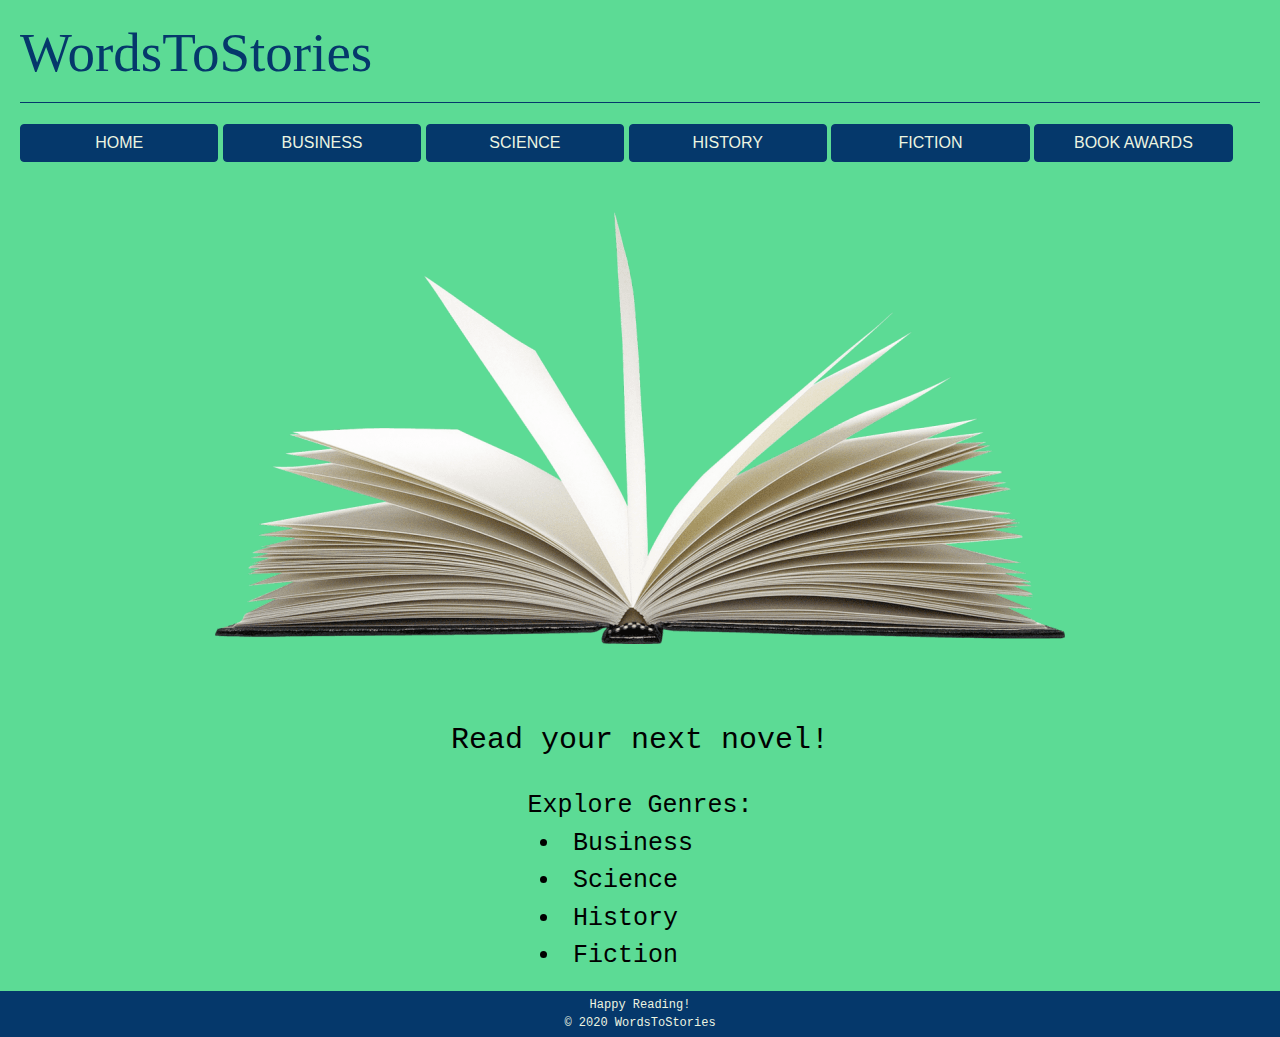
<file: index.html>
<!DOCTYPE html>

<html>

<head>
    <title>Home | WordsToStories</title>
    
    <link rel="stylesheet" href="bootstrap/css/bootstrap.min.css">    
    <script src="bootstrap/js/jquery-3.5.1.slim.min.js"></script>    
    <script src="bootstrap/js/bootstrap.js"></script>
    <script src="bootstrap/js/popper.min.js"></script>

    <link rel="stylesheet" href="styles.css">
    <link rel='shortcut icon' type ="image/icon" href='images/favicon_io/favicon.ico'>
    <meta name="viewport" content="width=device-width, initial-scale=1.0">
    
</head>

<body>
    <h2 id='heading'>WordsToStories</h2>

    <hr>

    <a class="btn btn-warning" href='index.html' >HOME</a>
    <a class="btn btn-warning" href='business.html'>BUSINESS</a>
    <a class="btn btn-warning" href='science.html'>SCIENCE</a>
    <a class="btn btn-warning" href='history.html'>HISTORY</a>
    <a class="btn btn-warning" href='fiction.html'>FICTION</a>
    <a class="btn btn-warning" href='awards.html'>BOOK AWARDS</a>
      
    <img src="images/book2.png" class="img-fluid" alt="Responsive image">

    <br>

    <div class='main'>
        Read your next novel!
    </div>

    <br>

    <div class='main2'>
        Explore Genres:

        <ul> 
            <li>
                <a href='business.html'>Business</a>
            </li> 
            <li>
                <a href='science.html'>Science</a>
            </li>   
            <li>
                <a href='history.html'>History</a>
            </li>
            <li>
                <a href='fiction.html'>Fiction</a>
            </li>
         </ul>

    </div>

    <div id='footer'>
        Happy Reading!
        <br>
        &copy 2020 WordsToStories

    </div>

    
    
</body>
    
</html>
</file>
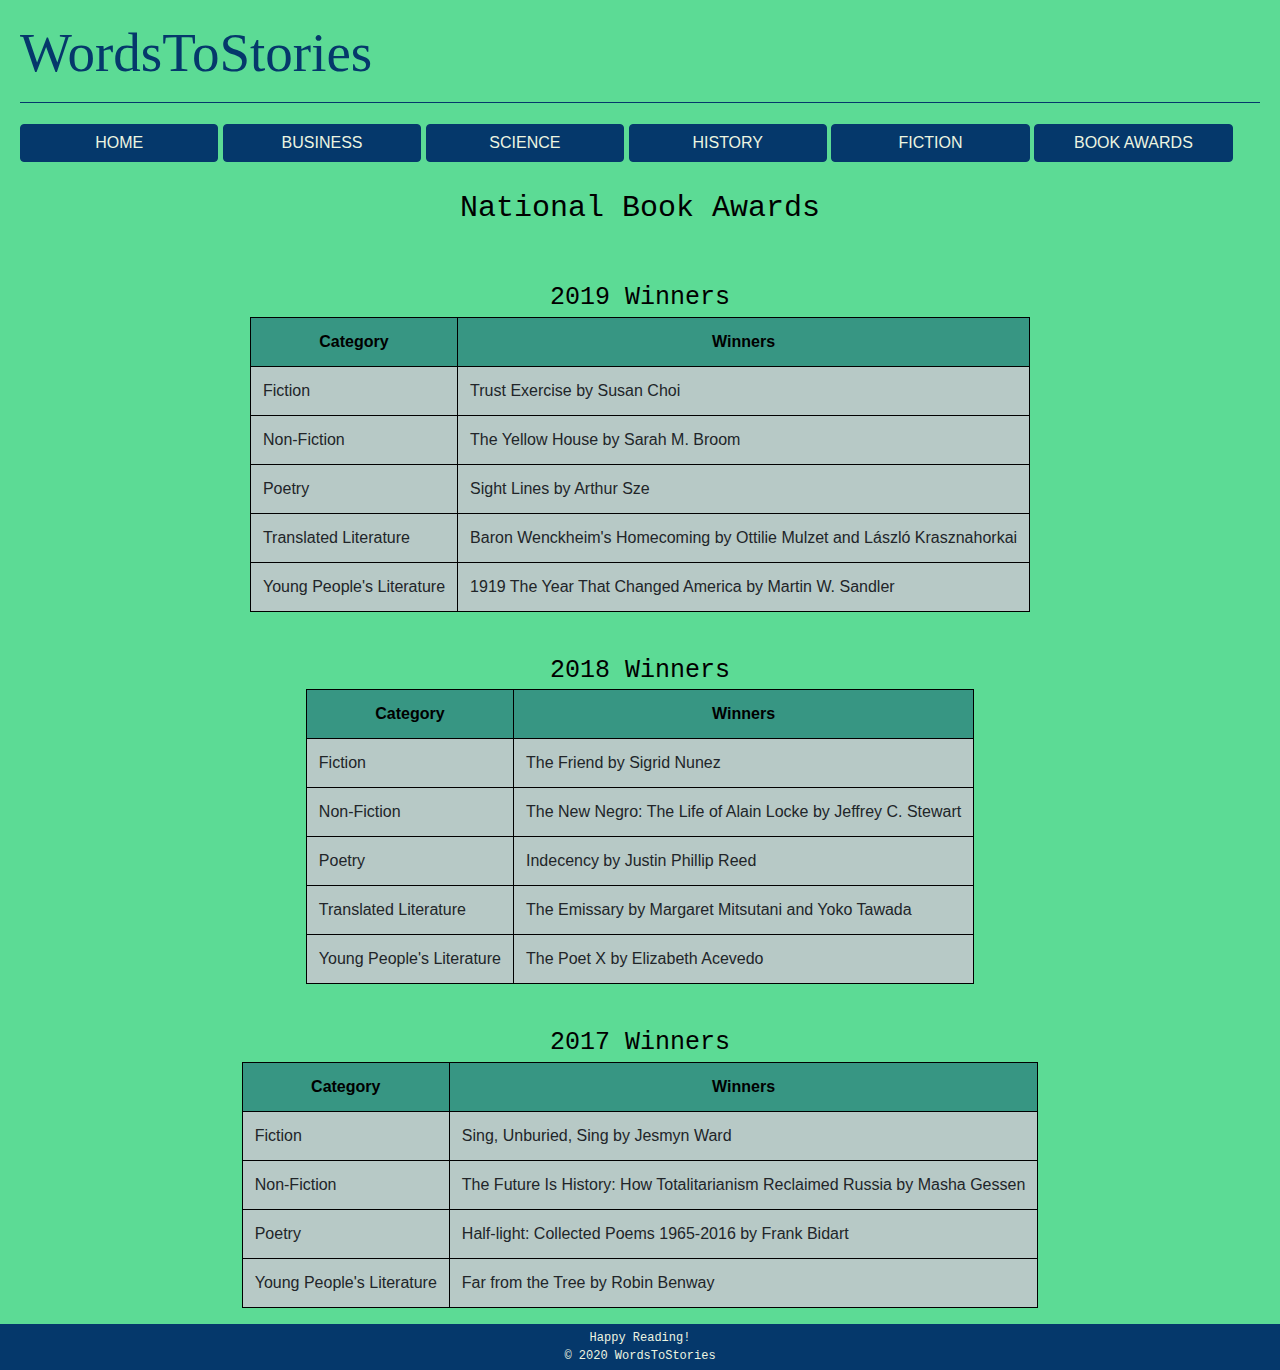
<file: awards.html>
<!DOCTYPE html>

<html>

<head>
    <title>National Book Awards | WordsToStories</title>
    
    <link rel="stylesheet" href="bootstrap/css/bootstrap.min.css">    
    <script src="bootstrap/js/jquery-3.5.1.slim.min.js"></script>    
    <script src="bootstrap/js/bootstrap.js"></script>
    <script src="bootstrap/js/popper.min.js"></script>

    <link rel="stylesheet" href="styles.css">
    <link rel='shortcut icon' type ="image/icon" href='images/favicon_io/favicon.ico'>
    <meta name="viewport" content="width=device-width, initial-scale=1.0">
    
</head>

<body>
    <h2 id='heading'>WordsToStories</h2>

    <hr>

    <a class="btn btn-warning" href='index.html' >HOME</a>
    <a class="btn btn-warning" href='business.html'>BUSINESS</a>
    <a class="btn btn-warning" href='science.html'>SCIENCE</a>
    <a class="btn btn-warning" href='history.html'>HISTORY</a>
    <a class="btn btn-warning" href='fiction.html'>FICTION</a>
    <a class="btn btn-warning" href='awards.html'>BOOK AWARDS</a>
   <br>
   <br>

    <div class='main'>
        National Book Awards 
    </div>

    <br>
    <br>
    <div class='main2'>
        2019 Winners
    </div>
    <table class = "table table-bordered table-hover">
        <tr> 
            <th>Category</th> 
            <th>Winners</th>
        </tr>
        <tr>
           <td>Fiction</td>
           <td>Trust Exercise by Susan Choi</td>
        </tr>
        <tr>
            <td>Non-Fiction</td>
            <td>The Yellow House by Sarah M. Broom</td>
        </tr>
        <tr>
            <td>Poetry</td>
            <td>Sight Lines by Arthur Sze</td>
        </tr>
        <tr>
            <td>Translated Literature</td>
            <td>Baron Wenckheim's Homecoming by Ottilie Mulzet and László Krasznahorkai</td>
        </tr>
        <tr>
            <td>Young People's Literature</td>
            <td>1919 The Year That Changed America by Martin W. Sandler </td>
        </tr>
    </table>
    <br>
    <div class='main2'>
        2018 Winners
    </div>
    <table class = "table table-bordered table-hover">
        <tr> 
            <th>Category</th> 
            <th>Winners</th>
        </tr>
        <tr>
           <td>Fiction</td>
           <td>The Friend by Sigrid Nunez</td>
        </tr>
        <tr>
            <td>Non-Fiction</td>
            <td>The New Negro: The Life of Alain Locke by Jeffrey C. Stewart</td>
        </tr>
        <tr>
            <td>Poetry</td>
            <td>Indecency by Justin Phillip Reed</td>
        </tr>
        <tr>
            <td>Translated Literature</td>
            <td>The Emissary by Margaret Mitsutani and Yoko Tawada</td>
        </tr>
        <tr>
            <td>Young People's Literature</td>
            <td>The Poet X by Elizabeth Acevedo</td>
        </tr>
    </table>

    <br>
    <div class='main2'>
        2017 Winners
    </div>
    <table class = "table table-bordered table-hover">
        <tr> 
            <th>Category</th> 
            <th>Winners</th>
        </tr>
        <tr>
           <td>Fiction</td>
           <td>Sing, Unburied, Sing by Jesmyn Ward</td>
        </tr>
        <tr>
            <td>Non-Fiction</td>
            <td>The Future Is History: How Totalitarianism Reclaimed Russia by Masha Gessen</td>
        </tr>
        <tr>
            <td>Poetry</td>
            <td>Half-light: Collected Poems 1965-2016 by Frank Bidart</td>
        </tr>
        <tr>
            <td>Young People's Literature</td>
            <td>Far from the Tree by Robin Benway</td>
        </tr>
    </table>

    <div id='footer'>
        Happy Reading!
        <br>
        &copy 2020 WordsToStories

    </div>
    
    
</body>
    
</html>
</file>
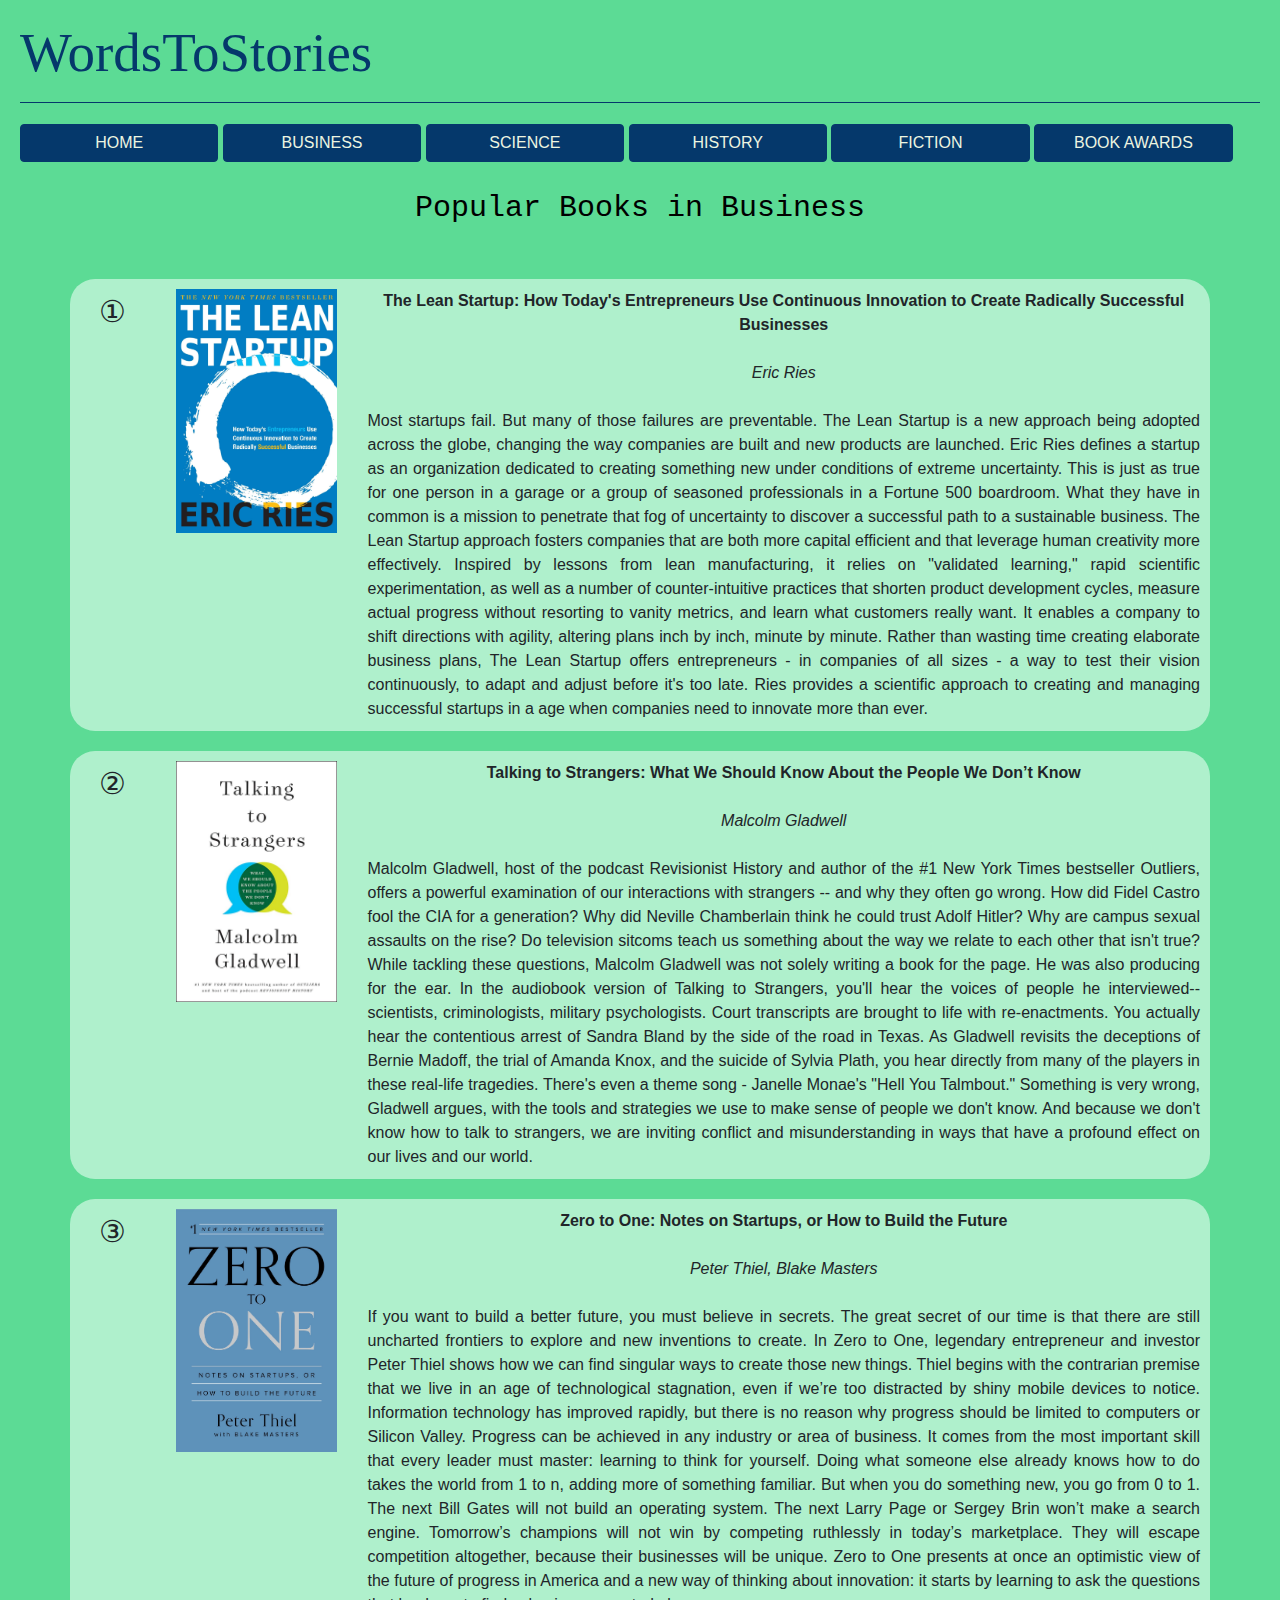
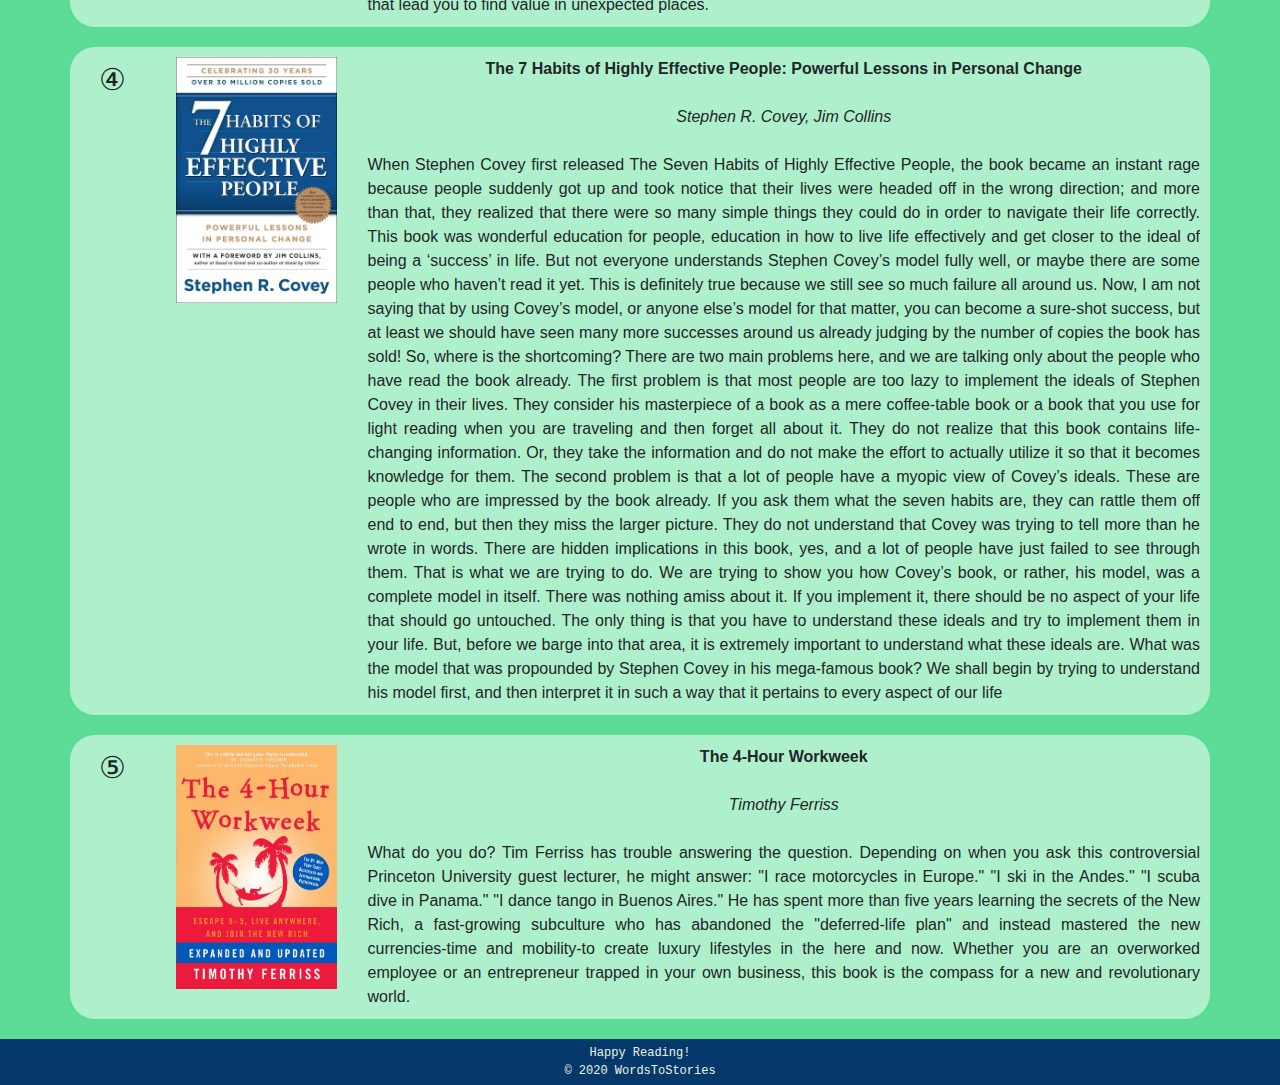
<file: business.html>
<!DOCTYPE html>

<html>

<head>
    <title>Business | WordsToStories</title>
    
    <link rel="stylesheet" href="bootstrap/css/bootstrap.min.css">    
    <script src="bootstrap/js/jquery-3.5.1.slim.min.js"></script>    
    <script src="bootstrap/js/bootstrap.js"></script>
    <script src="bootstrap/js/popper.min.js"></script>

    <link rel="stylesheet" href="styles.css">
    <link rel='shortcut icon' type ="image/icon" href='images/favicon_io/favicon.ico'>
    <meta name="viewport" content="width=device-width, initial-scale=1.0">
    
</head>

<body>
    <h2 id='heading'>WordsToStories</h2>

    <hr>

    <a class="btn btn-warning" href='index.html' >HOME</a>
    <a class="btn btn-warning" href='business.html'>BUSINESS</a>
    <a class="btn btn-warning" href='science.html'>SCIENCE</a>
    <a class="btn btn-warning" href='history.html'>HISTORY</a>
    <a class="btn btn-warning" href='fiction.html'>FICTION</a>
    <a class="btn btn-warning" href='awards.html'>BOOK AWARDS</a>
   <br>
   <br>

    <div class='main'>
        Popular Books in Business
    </div>

    <br>
    <br>

    <div class="container">

        <div class="row">

            <div class="col-1">
                &#9312;
            </div>

            <div class="col-2">
                <img src="images/business_1.jpg" alt="image" >
            </div>

            <div class="col-9">
                <div class='title'>
                    The Lean Startup: How Today's Entrepreneurs Use Continuous Innovation to Create Radically Successful Businesses
                </div>
                <br>   
                <div class='author'>
                    Eric Ries
                </div>            
                <br>
                <div class='description'>
                    Most startups fail. But many of those failures are preventable. The Lean Startup is a new approach being adopted across the globe, changing the way companies are built and new products are launched.

                    Eric Ries defines a startup as an organization dedicated to creating something new under conditions of extreme uncertainty. This is just as true for one person in a garage or a group of seasoned professionals in a Fortune 500 boardroom. What they have in common is a mission to penetrate that fog of uncertainty to discover a successful path to a sustainable business.
        
        
        
                    The Lean Startup approach fosters companies that are both more capital efficient and that leverage human creativity more effectively. Inspired by lessons from lean manufacturing, it relies on "validated learning," rapid scientific experimentation, as well as a number of counter-intuitive practices that shorten product development cycles, measure actual progress without resorting to vanity metrics, and learn what customers really want. It enables a company to shift directions with agility, altering plans inch by inch, minute by minute.
        
                    Rather than wasting time creating elaborate business plans, The Lean Startup offers entrepreneurs - in companies of all sizes - a way to test their vision continuously, to adapt and adjust before it's too late. Ries provides a scientific approach to creating and managing successful startups in a age when companies need to innovate more than ever.
                </div>
                
                
            </div>
        </div>
    </div>

    <div class="container">

        <div class="row">

            <div class="col-1">
                &#9313;
            </div>

            <div class="col-2">
                <img src="images/business_3.jpg" alt="image" >
            </div>

            <div class="col-9">
                <div class='title'>
                    Talking to Strangers: What We Should Know About the People We Don’t Know
                </div>
                <br>   
                <div class='author'>
                    Malcolm Gladwell
                </div>            
                <br>
                <div class='description'>
                    Malcolm Gladwell, host of the podcast Revisionist History and author of the #1 New York Times bestseller Outliers, offers a powerful examination of our interactions with strangers -- and why they often go wrong.

                    How did Fidel Castro fool the CIA for a generation? Why did Neville Chamberlain think he could trust Adolf Hitler? Why are campus sexual assaults on the rise? Do television sitcoms teach us something about the way we relate to each other that isn't true?
                    
                    While tackling these questions, Malcolm Gladwell was not solely writing a book for the page. He was also producing for the ear. In the audiobook version of Talking to Strangers, you'll hear the voices of people he interviewed--scientists, criminologists, military psychologists. Court transcripts are brought to life with re-enactments. You actually hear the contentious arrest of Sandra Bland by the side of the road in Texas. As Gladwell revisits the deceptions of Bernie Madoff, the trial of Amanda Knox, and the suicide of Sylvia Plath, you hear directly from many of the players in these real-life tragedies. There's even a theme song - Janelle Monae's "Hell You Talmbout."
                    
                    Something is very wrong, Gladwell argues, with the tools and strategies we use to make sense of people we don't know. And because we don't know how to talk to strangers, we are inviting conflict and misunderstanding in ways that have a profound effect on our lives and our world. 
                </div>
                
                
            </div>
        </div>
    </div>

    <div class="container">

        <div class="row">

            <div class="col-1">
                &#9314;
            </div>

            <div class="col-2">
                <img src="images/business_2.jpg" alt="image" >
            </div>

            <div class="col-9">
                <div class='title'>
                    Zero to One: Notes on Startups, or How to Build the Future
                </div>
                <br>   
                <div class='author'>
                    Peter Thiel, Blake Masters
                </div>            
                <br>
                <div class='description'>
                    If you want to build a better future, you must believe in secrets.

                    The great secret of our time is that there are still uncharted frontiers to explore and new inventions to create. In Zero to One, legendary entrepreneur and investor Peter Thiel shows how we can find singular ways to create those new things.

                    Thiel begins with the contrarian premise that we live in an age of technological stagnation, even if we’re too distracted by shiny mobile devices to notice. Information technology has improved rapidly, but there is no reason why progress should be limited to computers or Silicon Valley. Progress can be achieved in any industry or area of business. It comes from the most important skill that every leader must master: learning to think for yourself.

                    Doing what someone else already knows how to do takes the world from 1 to n, adding more of something familiar. But when you do something new, you go from 0 to 1. The next Bill Gates will not build an operating system. The next Larry Page or Sergey Brin won’t make a search engine. Tomorrow’s champions will not win by competing ruthlessly in today’s marketplace. They will escape competition altogether, because their businesses will be unique.

                    Zero to One presents at once an optimistic view of the future of progress in America and a new way of thinking about innovation: it starts by learning to ask the questions that lead you to find value in unexpected places.
                </div>
                
                
            </div>
        </div>
    </div>

    <div class="container">

        <div class="row">

            <div class="col-1">
                &#9315;
            </div>

            <div class="col-2">
                <img src="images/business_4.jpg" alt="image" >
            </div>

            <div class="col-9">
                <div class='title'>
                    The 7 Habits of Highly Effective People: Powerful Lessons in Personal Change
                </div>
                <br>   
                <div class='author'>
                    Stephen R. Covey, Jim Collins
                </div>            
                <br>
                <div class='description'>
                    When Stephen Covey first released The Seven Habits of Highly Effective People, the book became an instant rage because people suddenly got up and took notice that their lives were headed off in the wrong direction; and more than that, they realized that there were so many simple things they could do in order to navigate their life correctly. This book was wonderful education for people, education in how to live life effectively and get closer to the ideal of being a ‘success’ in life.

                    But not everyone understands Stephen Covey’s model fully well, or maybe there are some people who haven’t read it yet. This is definitely true because we still see so much failure all around us. Now, I am not saying that by using Covey’s model, or anyone else’s model for that matter, you can become a sure-shot success, but at least we should have seen many more successes around us already judging by the number of copies the book has sold! So, where is the shortcoming?

                    There are two main problems here, and we are talking only about the people who have read the book already. The first problem is that most people are too lazy to implement the ideals of Stephen Covey in their lives. They consider his masterpiece of a book as a mere coffee-table book or a book that you use for light reading when you are traveling and then forget all about it. They do not realize that this book contains life-changing information. Or, they take the information and do not make the effort to actually utilize it so that it becomes knowledge for them.

                    The second problem is that a lot of people have a myopic view of Covey’s ideals. These are people who are impressed by the book already. If you ask them what the seven habits are, they can rattle them off end to end, but then they miss the larger picture. They do not understand that Covey was trying to tell more than he wrote in words. There are hidden implications in this book, yes, and a lot of people have just failed to see through them.

                    That is what we are trying to do. We are trying to show you how Covey’s book, or rather, his model, was a complete model in itself. There was nothing amiss about it. If you implement it, there should be no aspect of your life that should go untouched. The only thing is that you have to understand these ideals and try to implement them in your life.

                    But, before we barge into that area, it is extremely important to understand what these ideals are. What was the model that was propounded by Stephen Covey in his mega-famous book? We shall begin by trying to understand his model first, and then interpret it in such a way that it pertains to every aspect of our life 
                </div>
                
                
            </div>
        </div>
    </div>

    <div class="container">

        <div class="row">

            <div class="col-1">
                &#9316;
            </div>

            <div class="col-2">
                <img src="images/business_5.jpg" alt="image" >
            </div>

            <div class="col-9">
                <div class='title'>
                    The 4-Hour Workweek
                </div>
                <br>   
                <div class='author'>
                    Timothy Ferriss
                </div>            
                <br>
                <div class='description'>
                    What do you do? Tim Ferriss has trouble answering the question. Depending on when you ask this controversial Princeton University guest lecturer, he might answer: "I race motorcycles in Europe." "I ski in the Andes." "I scuba dive in Panama." "I dance tango in Buenos Aires." He has spent more than five years learning the secrets of the New Rich, a fast-growing subculture who has abandoned the "deferred-life plan" and instead mastered the new currencies-time and mobility-to create luxury lifestyles in the here and now. Whether you are an overworked employee or an entrepreneur trapped in your own business, this book is the compass for a new and revolutionary world.

                </div>
                
                
            </div>
        </div>
    </div>

    
    

    <div id='footer'>
        Happy Reading!
        <br>
        &copy 2020 WordsToStories

    </div>
    
    
</body>
    
</html>
</file>
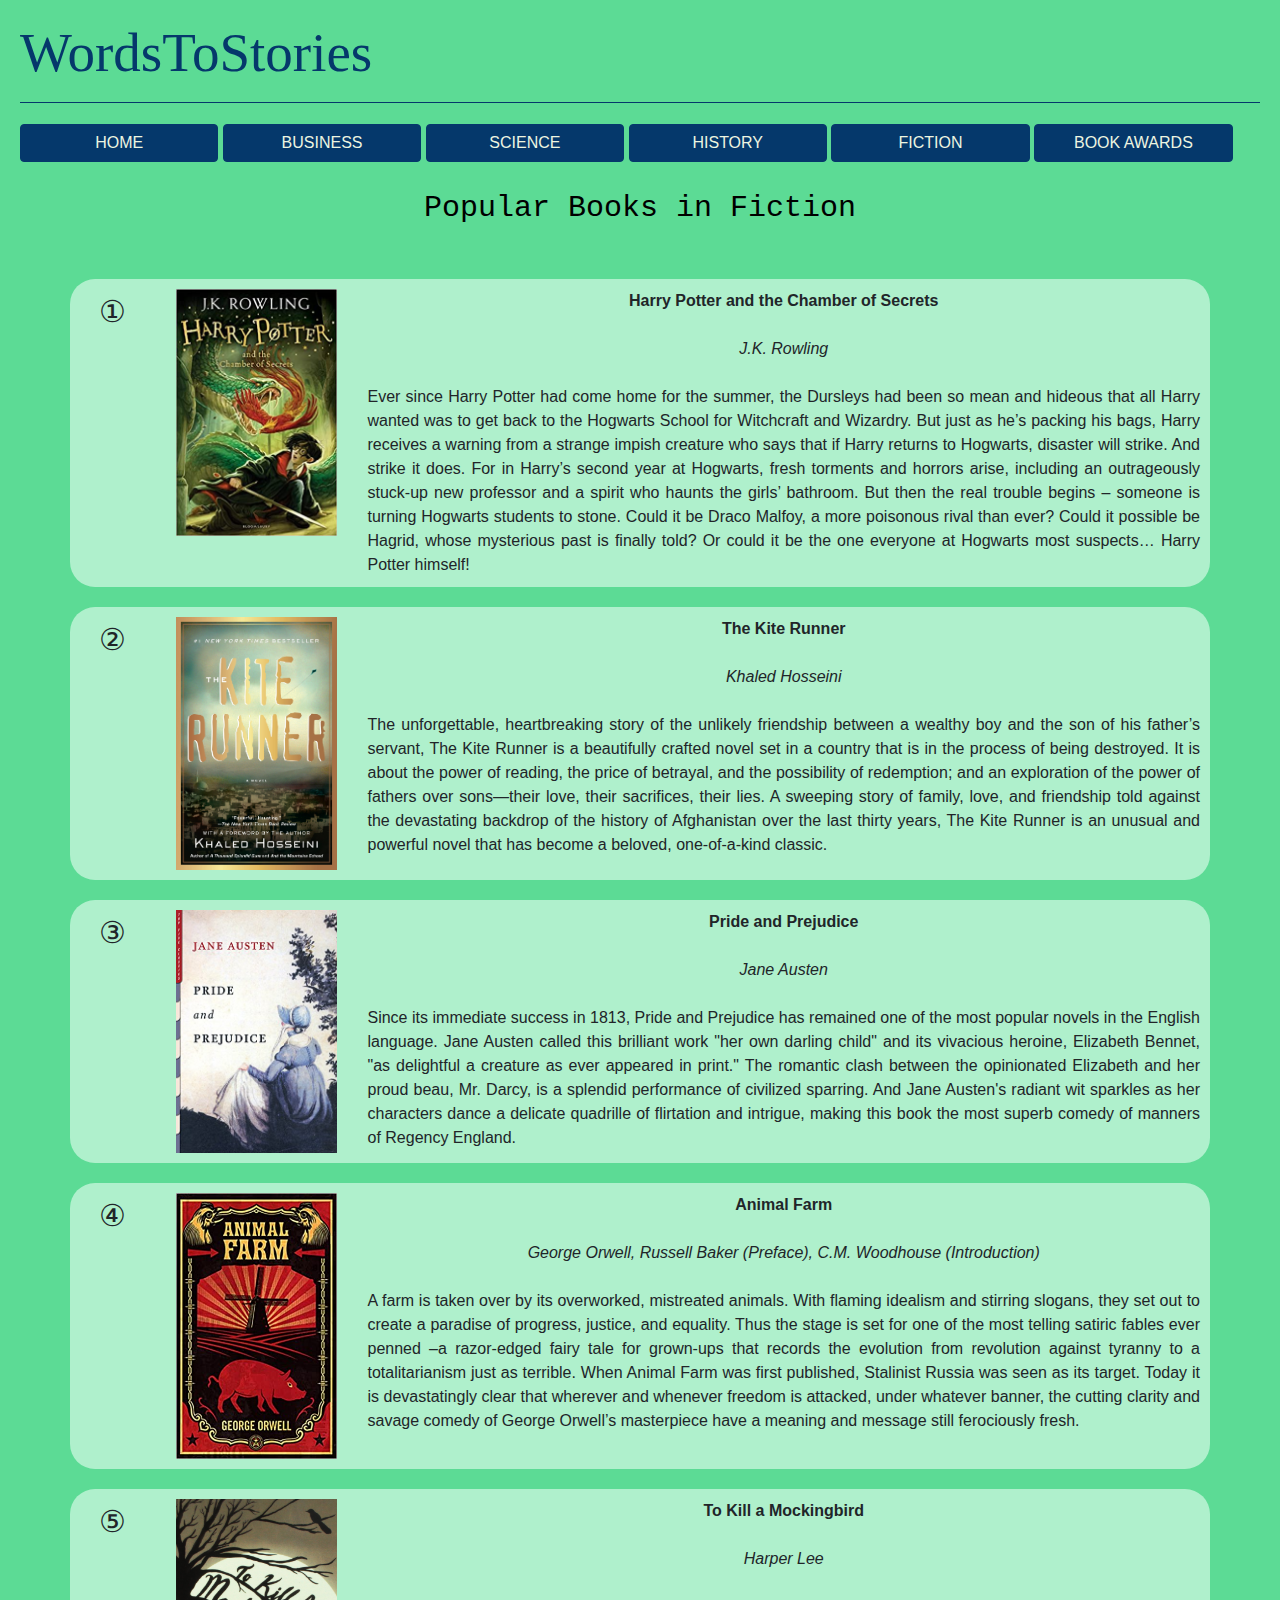
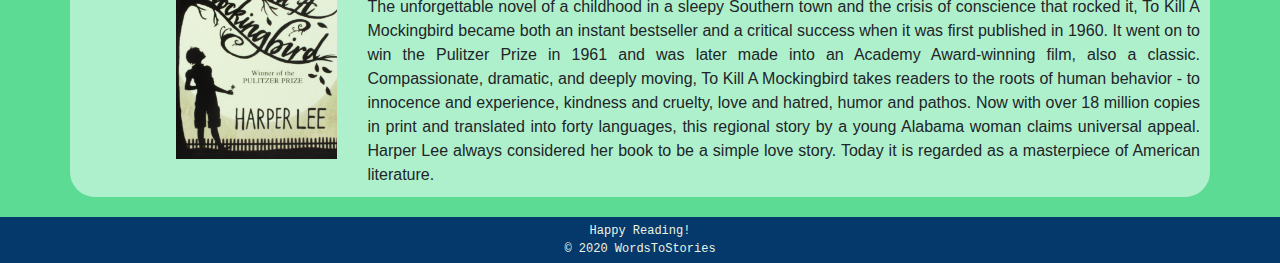
<file: fiction.html>
<!DOCTYPE html>

<html>

<head>
    <title>Fiction | WordsToStories</title>

    <link rel="stylesheet" href="bootstrap/css/bootstrap.min.css">    
    <script src="bootstrap/js/jquery-3.5.1.slim.min.js"></script>    
    <script src="bootstrap/js/bootstrap.js"></script>
    <script src="bootstrap/js/popper.min.js"></script>

    <link rel="stylesheet" href="styles.css">
    <link rel='shortcut icon' type ="image/icon" href='images/favicon_io/favicon.ico'>
    <meta name="viewport" content="width=device-width, initial-scale=1.0">
    
</head>

<body>
    <h2 id='heading'>WordsToStories</h2>

    <hr>

    <a class="btn btn-warning" href='index.html' >HOME</a>
    <a class="btn btn-warning" href='business.html'>BUSINESS</a>
    <a class="btn btn-warning" href='science.html'>SCIENCE</a>
    <a class="btn btn-warning" href='history.html'>HISTORY</a>
    <a class="btn btn-warning" href='fiction.html'>FICTION</a>
    <a class="btn btn-warning" href='awards.html'>BOOK AWARDS</a>
   <br>
   <br>

    <div class='main'>
        Popular Books in Fiction
    </div>

    <br>
    <br>

    <div class="container">

        <div class="row">

            <div class="col-1">
                &#9312;
            </div>

            <div class="col-2">
                <img src="images/fiction_1.jpg" alt="image" >
            </div>

            <div class="col-9">
                <div class='title'>
                    Harry Potter and the Chamber of Secrets
                </div>
                <br>   
                <div class='author'>
                    J.K. Rowling
                </div>            
                <br>
                <div class='description'>
                    Ever since Harry Potter had come home for the summer, the Dursleys had been so mean and hideous that all Harry wanted was to get back to the Hogwarts School for Witchcraft and Wizardry. But just as he’s packing his bags, Harry receives a warning from a strange impish creature who says that if Harry returns to Hogwarts, disaster will strike.

                    And strike it does. For in Harry’s second year at Hogwarts, fresh torments and horrors arise, including an outrageously stuck-up new professor and a spirit who haunts the girls’ bathroom. But then the real trouble begins – someone is turning Hogwarts students to stone. Could it be Draco Malfoy, a more poisonous rival than ever? Could it possible be Hagrid, whose mysterious past is finally told? Or could it be the one everyone at Hogwarts most suspects… Harry Potter himself!
                </div>
                
                
            </div>
        </div>
    </div>

    <div class="container">

        <div class="row">

            <div class="col-1">
                &#9313;
            </div>

            <div class="col-2">
                <img src="images/fiction_2.jpg" alt="image" >
            </div>

            <div class="col-9">
                <div class='title'>
                    The Kite Runner
                </div>
                <br>   
                <div class='author'>
                    Khaled Hosseini
                </div>            
                <br>
                <div class='description'>
                    The unforgettable, heartbreaking story of the unlikely friendship between a wealthy boy and the son of his father’s servant, The Kite Runner is a beautifully crafted novel set in a country that is in the process of being destroyed. It is about the power of reading, the price of betrayal, and the possibility of redemption; and an exploration of the power of fathers over sons—their love, their sacrifices, their lies.

                    A sweeping story of family, love, and friendship told against the devastating backdrop of the history of Afghanistan over the last thirty years, The Kite Runner is an unusual and powerful novel that has become a beloved, one-of-a-kind classic.
                </div>
                
                
            </div>
        </div>
    </div>

    <div class="container">

        <div class="row">

            <div class="col-1">
                &#9314;
            </div>

            <div class="col-2">
                <img src="images/fiction_3.jpg" alt="image" >
            </div>

            <div class="col-9">
                <div class='title'>
                    Pride and Prejudice
                </div>
                <br>   
                <div class='author'>
                    Jane Austen
                </div>            
                <br>
                <div class='description'>
                    Since its immediate success in 1813, Pride and Prejudice has remained one of the most popular novels in the English language. Jane Austen called this brilliant work "her own darling child" and its vivacious heroine, Elizabeth Bennet, "as delightful a creature as ever appeared in print." The romantic clash between the opinionated Elizabeth and her proud beau, Mr. Darcy, is a splendid performance of civilized sparring. And Jane Austen's radiant wit sparkles as her characters dance a delicate quadrille of flirtation and intrigue, making this book the most superb comedy of manners of Regency England.
                </div>
                
                
            </div>
        </div>
    </div>

    <div class="container">

        <div class="row">

            <div class="col-1">
                &#9315;
            </div>

            <div class="col-2">
                <img src="images/fiction_4.jpg" alt="image" >
            </div>

            <div class="col-9">
                <div class='title'>
                    Animal Farm
                </div>
                <br>   
                <div class='author'>
                    George Orwell, Russell Baker (Preface), C.M. Woodhouse (Introduction)
                </div>            
                <br>
                <div class='description'>
                    A farm is taken over by its overworked, mistreated animals. With flaming idealism and stirring slogans, they set out to create a paradise of progress, justice, and equality. Thus the stage is set for one of the most telling satiric fables ever penned –a razor-edged fairy tale for grown-ups that records the evolution from revolution against tyranny to a totalitarianism just as terrible.
                    When Animal Farm was first published, Stalinist Russia was seen as its target. Today it is devastatingly clear that wherever and whenever freedom is attacked, under whatever banner, the cutting clarity and savage comedy of George Orwell’s masterpiece have a meaning and message still ferociously fresh.
                </div>
                
                
            </div>
        </div>
    </div>

    <div class="container">

        <div class="row">

            <div class="col-1">
                &#9316;
            </div>

            <div class="col-2">
                <img src="images/fiction_5.jpg" alt="image" >
            </div>

            <div class="col-9">
                <div class='title'>
                    To Kill a Mockingbird
                </div>
                <br>   
                <div class='author'>
                    Harper Lee
                </div>            
                <br>
                <div class='description'>
                    The unforgettable novel of a childhood in a sleepy Southern town and the crisis of conscience that rocked it, To Kill A Mockingbird became both an instant bestseller and a critical success when it was first published in 1960. It went on to win the Pulitzer Prize in 1961 and was later made into an Academy Award-winning film, also a classic.

                    Compassionate, dramatic, and deeply moving, To Kill A Mockingbird takes readers to the roots of human behavior - to innocence and experience, kindness and cruelty, love and hatred, humor and pathos. Now with over 18 million copies in print and translated into forty languages, this regional story by a young Alabama woman claims universal appeal. Harper Lee always considered her book to be a simple love story. Today it is regarded as a masterpiece of American literature.
                </div>
                
                
            </div>
        </div>
    </div>

    
    

    <div id='footer'>
        Happy Reading!
        <br>
        &copy 2020 WordsToStories

    </div>
    
    
</body>
    
</html>
</file>
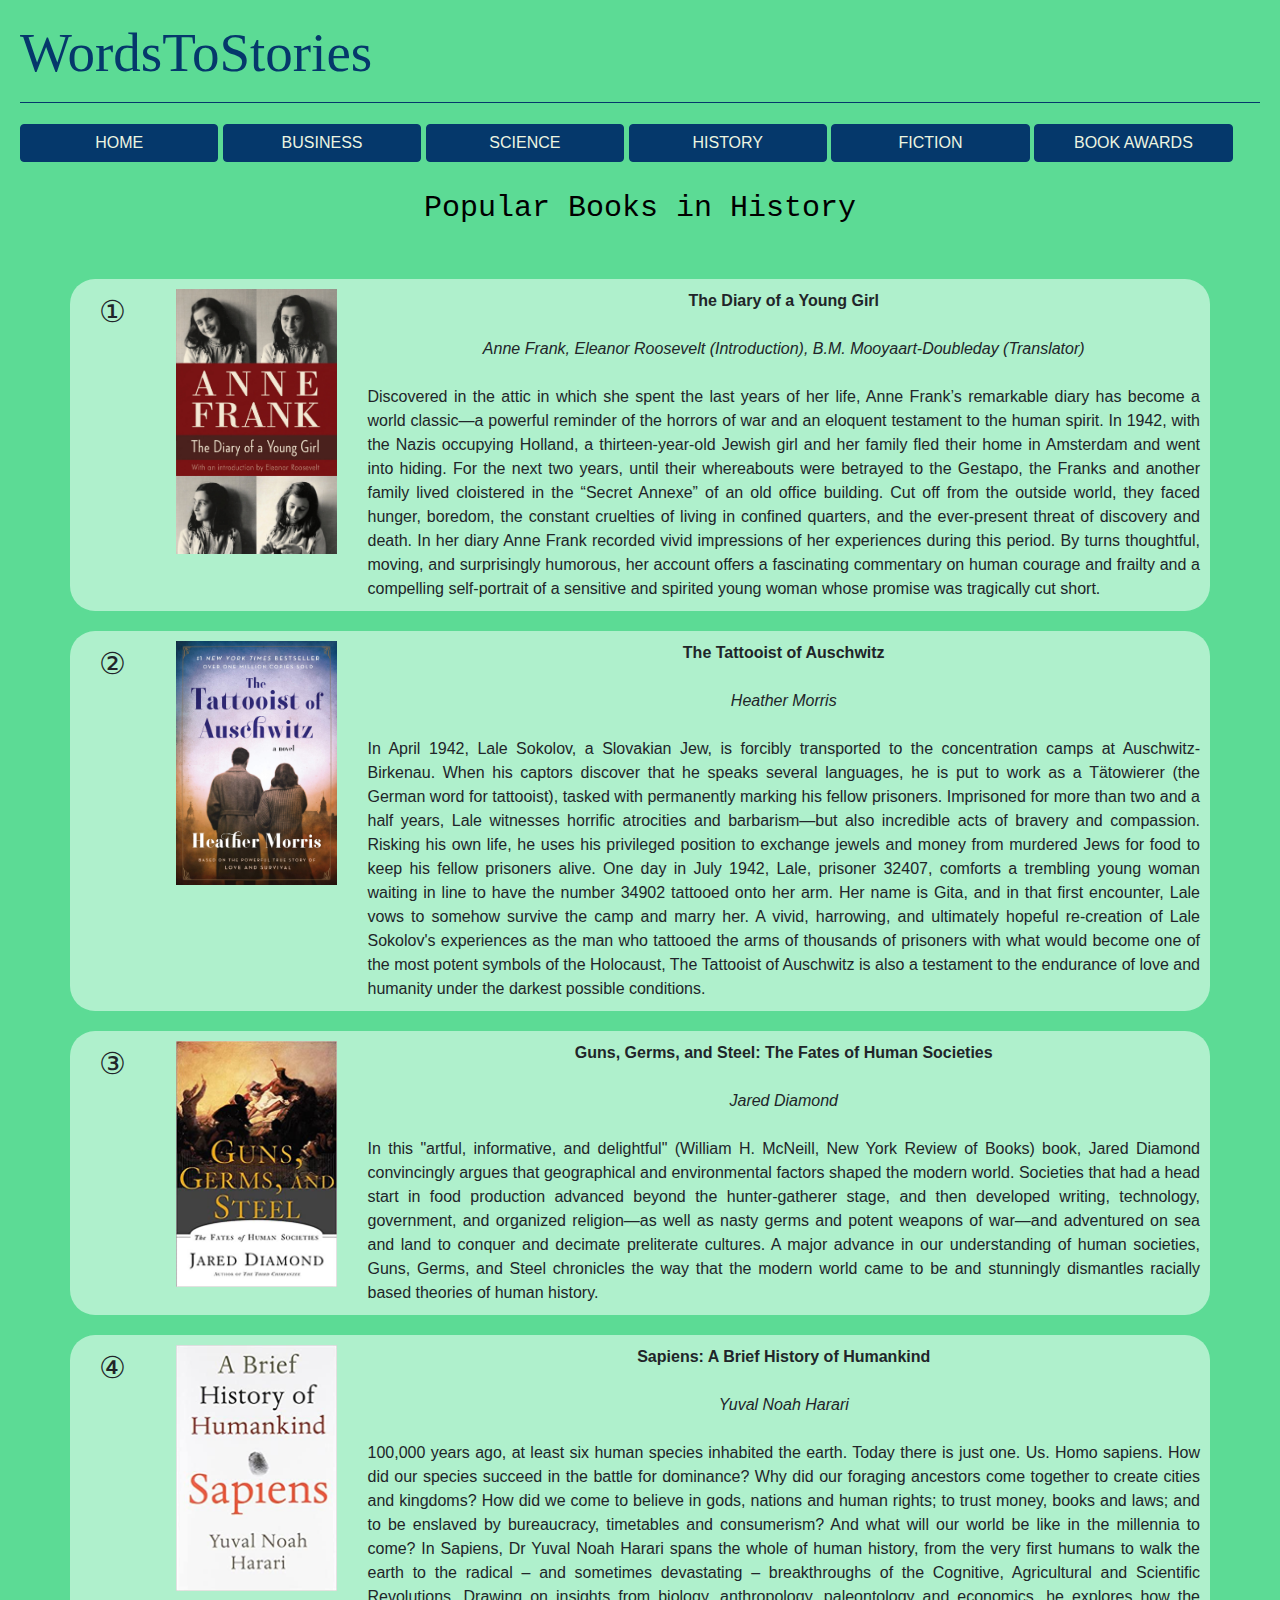
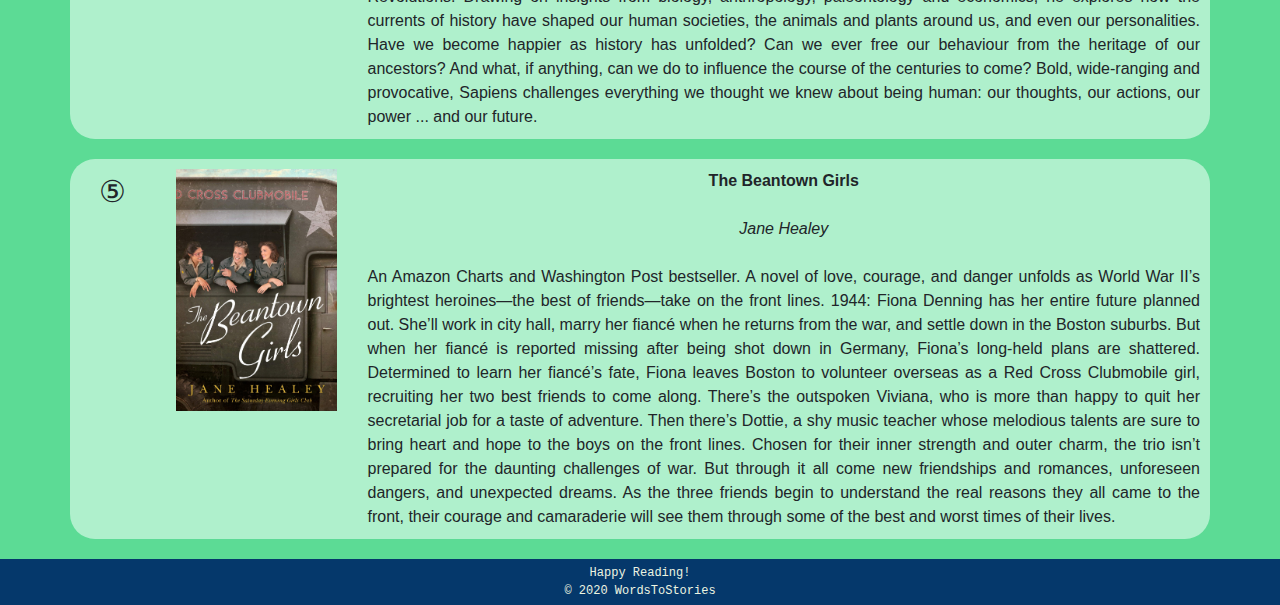
<file: history.html>
<!DOCTYPE html>

<html>

<head>
    <title>History | WordsToStories</title>
    
    <link rel="stylesheet" href="bootstrap/css/bootstrap.min.css">    
    <script src="bootstrap/js/jquery-3.5.1.slim.min.js"></script>    
    <script src="bootstrap/js/bootstrap.js"></script>
    <script src="bootstrap/js/popper.min.js"></script>

    <link rel="stylesheet" href="styles.css">
    <link rel='shortcut icon' type ="image/icon" href='images/favicon_io/favicon.ico'>
    <meta name="viewport" content="width=device-width, initial-scale=1.0">
    
</head>

<body>
    <h2 id='heading'>WordsToStories</h2>

    <hr>

    <a class="btn btn-warning" href='index.html' >HOME</a>
    <a class="btn btn-warning" href='business.html'>BUSINESS</a>
    <a class="btn btn-warning" href='science.html'>SCIENCE</a>
    <a class="btn btn-warning" href='history.html'>HISTORY</a>
    <a class="btn btn-warning" href='fiction.html'>FICTION</a>
    <a class="btn btn-warning" href='awards.html'>BOOK AWARDS</a>
   <br>
   <br>

    <div class='main'>
        Popular Books in History
    </div>

    <br>
    <br>

    <div class="container">

        <div class="row">

            <div class="col-1">
                &#9312;
            </div>

            <div class="col-2">
                <img src="images/history_1.jpg" alt="image" >
            </div>

            <div class="col-9">
                <div class='title'>
                    The Diary of a Young Girl
                </div>
                <br>   
                <div class='author'>
                    Anne Frank, Eleanor Roosevelt (Introduction), B.M. Mooyaart-Doubleday (Translator)
                </div>            
                <br>
                <div class='description'>
                    Discovered in the attic in which she spent the last years of her life, Anne Frank’s remarkable diary has become a world classic—a powerful reminder of the horrors of war and an eloquent testament to the human spirit.

                    In 1942, with the Nazis occupying Holland, a thirteen-year-old Jewish girl and her family fled their home in Amsterdam and went into hiding. For the next two years, until their whereabouts were betrayed to the Gestapo, the Franks and another family lived cloistered in the “Secret Annexe” of an old office building. Cut off from the outside world, they faced hunger, boredom, the constant cruelties of living in confined quarters, and the ever-present threat of discovery and death. In her diary Anne Frank recorded vivid impressions of her experiences during this period. By turns thoughtful, moving, and surprisingly humorous, her account offers a fascinating commentary on human courage and frailty and a compelling self-portrait of a sensitive and spirited young woman whose promise was tragically cut short.
                </div>
                
                
            </div>
        </div>
    </div>

    <div class="container">

        <div class="row">

            <div class="col-1">
                &#9313;
            </div>

            <div class="col-2">
                <img src="images/history_2.jpg" alt="image" >
            </div>

            <div class="col-9">
                <div class='title'>
                    The Tattooist of Auschwitz
                </div>
                <br>   
                <div class='author'>
                    Heather Morris
                </div>            
                <br>
                <div class='description'>
                    In April 1942, Lale Sokolov, a Slovakian Jew, is forcibly transported to the concentration camps at Auschwitz-Birkenau. When his captors discover that he speaks several languages, he is put to work as a Tätowierer (the German word for tattooist), tasked with permanently marking his fellow prisoners.

                    Imprisoned for more than two and a half years, Lale witnesses horrific atrocities and barbarism—but also incredible acts of bravery and compassion. Risking his own life, he uses his privileged position to exchange jewels and money from murdered Jews for food to keep his fellow prisoners alive.

                    One day in July 1942, Lale, prisoner 32407, comforts a trembling young woman waiting in line to have the number 34902 tattooed onto her arm. Her name is Gita, and in that first encounter, Lale vows to somehow survive the camp and marry her.

                    A vivid, harrowing, and ultimately hopeful re-creation of Lale Sokolov's experiences as the man who tattooed the arms of thousands of prisoners with what would become one of the most potent symbols of the Holocaust, The Tattooist of Auschwitz is also a testament to the endurance of love and humanity under the darkest possible conditions.
                </div>
                
                
            </div>
        </div>
    </div>

    <div class="container">

        <div class="row">

            <div class="col-1">
                &#9314;
            </div>

            <div class="col-2">
                <img src="images/history_3.jpg" alt="image" >
            </div>

            <div class="col-9">
                <div class='title'>
                    Guns, Germs, and Steel: The Fates of Human Societies
                </div>
                <br>   
                <div class='author'>
                    Jared Diamond
                </div>            
                <br>
                <div class='description'>
                    In this "artful, informative, and delightful" (William H. McNeill, New York Review of Books) book, Jared Diamond convincingly argues that geographical and environmental factors shaped the modern world. Societies that had a head start in food production advanced beyond the hunter-gatherer stage, and then developed writing, technology, government, and organized religion—as well as nasty germs and potent weapons of war—and adventured on sea and land to conquer and decimate preliterate cultures. A major advance in our understanding of human societies, Guns, Germs, and Steel chronicles the way that the modern world came to be and stunningly dismantles racially based theories of human history.
                </div>
                
                
            </div>
        </div>
    </div>

    <div class="container">

        <div class="row">

            <div class="col-1">
                &#9315;
            </div>

            <div class="col-2">
                <img src="images/history_4.jpg" alt="image" >
            </div>

            <div class="col-9">
                <div class='title'>
                    Sapiens: A Brief History of Humankind
                </div>
                <br>   
                <div class='author'>
                    Yuval Noah Harari
                </div>            
                <br>
                <div class='description'>
                    100,000 years ago, at least six human species inhabited the earth. Today there is just one. Us. Homo sapiens.

                    How did our species succeed in the battle for dominance? Why did our foraging ancestors come together to create cities and kingdoms? How did we come to believe in gods, nations and human rights; to trust money, books and laws; and to be enslaved by bureaucracy, timetables and consumerism? And what will our world be like in the millennia to come?

                    In Sapiens, Dr Yuval Noah Harari spans the whole of human history, from the very first humans to walk the earth to the radical – and sometimes devastating – breakthroughs of the Cognitive, Agricultural and Scientific Revolutions. Drawing on insights from biology, anthropology, paleontology and economics, he explores how the currents of history have shaped our human societies, the animals and plants around us, and even our personalities. Have we become happier as history has unfolded? Can we ever free our behaviour from the heritage of our ancestors? And what, if anything, can we do to influence the course of the centuries to come?

                    Bold, wide-ranging and provocative, Sapiens challenges everything we thought we knew about being human: our thoughts, our actions, our power ... and our future.
                </div>
                
                
            </div>
        </div>
    </div>

    <div class="container">

        <div class="row">

            <div class="col-1">
                &#9316;
            </div>

            <div class="col-2">
                <img src="images/history_5.jpg" alt="image" >
            </div>

            <div class="col-9">
                <div class='title'>
                    The Beantown Girls
                </div>
                <br>   
                <div class='author'>
                    Jane Healey
                </div>            
                <br>
                <div class='description'>
                    An Amazon Charts and Washington Post bestseller.
                    
                    A novel of love, courage, and danger unfolds as World War II’s brightest heroines—the best of friends—take on the front lines.
                   
                    1944: Fiona Denning has her entire future planned out. She’ll work in city hall, marry her fiancé when he returns from the war, and settle down in the Boston suburbs. But when her fiancé is reported missing after being shot down in Germany, Fiona’s long-held plans are shattered.

                    Determined to learn her fiancé’s fate, Fiona leaves Boston to volunteer overseas as a Red Cross Clubmobile girl, recruiting her two best friends to come along. There’s the outspoken Viviana, who is more than happy to quit her secretarial job for a taste of adventure. Then there’s Dottie, a shy music teacher whose melodious talents are sure to bring heart and hope to the boys on the front lines.

                    Chosen for their inner strength and outer charm, the trio isn’t prepared for the daunting challenges of war. But through it all come new friendships and romances, unforeseen dangers, and unexpected dreams. As the three friends begin to understand the real reasons they all came to the front, their courage and camaraderie will see them through some of the best and worst times of their lives.

                </div>
                
                
            </div>
        </div>
    </div>

    
    

    <div id='footer'>
        Happy Reading!
        <br>
        &copy 2020 WordsToStories

    </div>
    
    
</body>
    
</html>
</file>
<file: styles.css>
#heading {
  font-family: 'Brush Script MT',cursive;
  font-size: 55px;
  color: #05386B; }

hr {
  border: none;
  height: 1px;
  background-color: #05386B; }

body {
  background-color: #5CDB95;
  padding: 20px; }

.btn-warning {
  width: 16%;
  color: #EDF5E1;
  background-color: #05386B;
  border-color: #05386B;
  margin-top: 5px; }

.btn-warning:hover {
  color: #EDF5E1;
  background-color: #90a4b0;
  border-color: #90a4b0; }

.btn-warning:focus, .btn-warning.focus {
  color: #EDF5E1;
  background-color: #90a4b0;
  border-color: #90a4b0;
  box-shadow: 0 0 0 0.2rem rgba(204, 225, 237, 0); }

.btn-warning.disabled, .btn-warning:disabled {
  color: #EDF5E1;
  background-color: #90a4b0;
  border-color: #90a4b0; }

.btn-warning:not(:disabled):not(.disabled):active, .btn-warning:not(:disabled):not(.disabled).active,
.show > .btn-warning.dropdown-toggle {
  color: #EDF5E1;
  background-color: #90a4b0;
  border-color: #90a4b0; }

.btn-warning:not(:disabled):not(.disabled):active:focus, .btn-warning:not(:disabled):not(.disabled).active:focus,
.show > .btn-warning.dropdown-toggle:focus {
  box-shadow: 0 0 0 0.2rem rgba(204, 225, 237, 0); }

.img-fluid {
  display: block;
  margin-left: auto;
  margin-right: auto;
  padding: 50px; }

.main, .main2 {
  font-family: "Lucinda Console", monospace;
  text-align: center;
  color: black; }

.main {
  font-size: 30px; }

.main2 {
  font-size: 25px; }
  .main2 ul {
    text-align: left;
    margin-left: 0px;
    list-style-position: inside; }
  .main2 a {
    text-decoration: none;
    color: black; }
  .main2 a:hover {
    color: grey; }
  .main2 a:active {
    color: grey; }

#footer {
  text-align: center;
  background-color: #05386B;
  color: #EDF5E1;
  position: absolute;
  left: 0;
  right: 0;
  font-size: 12px;
  padding: 5px;
  font-family: "Lucinda Console", monospace; }

.col-lg-2, .col-sm-3 {
  float: left;
  padding: 5px; }

img {
  max-width: 100%;
  max-height: 100%; }

.container {
  background-color: #aff0cc;
  padding: 10px;
  border-radius: 25px;
  margin-bottom: 20px; }
  .container .col-1 {
    text-align: center;
    font-size: 30px; }
  .container .col-2 img:hover {
    opacity: 0.5; }
  .container .title {
    text-align: center;
    font-weight: bold; }
  .container .author {
    text-align: center;
    font-style: italic; }
  .container .description {
    text-align: justify; }

.table {
  width: auto;
  margin-bottom: 1rem;
  color: #212529;
  margin-left: auto;
  margin-right: auto;
  background-color: #b7c9c6; }

.table th,
.table td {
  padding: 0.75rem;
  vertical-align: top;
  border-top: 1px solid black; }

.table th {
  background-color: #379683;
  text-align: center;
  color: black; }

.table thead th {
  vertical-align: bottom;
  border-bottom: 2px solid black; }

.table tbody + tbody {
  border-top: 2px solid black; }

.table-bordered {
  border: 1px solid black; }

.table-bordered th,
.table-bordered td {
  border: 1px solid black; }

@media  (min-width: 700px) {
  .main2 ul {
    text-indent: 40%; } }
@media  (max-width: 699px) {
  .main2 ul {
    text-indent: 30%; } }
/*# sourceMappingURL=styles.css.map */

/*# sourceMappingURL=styles.css.map */
</file>
